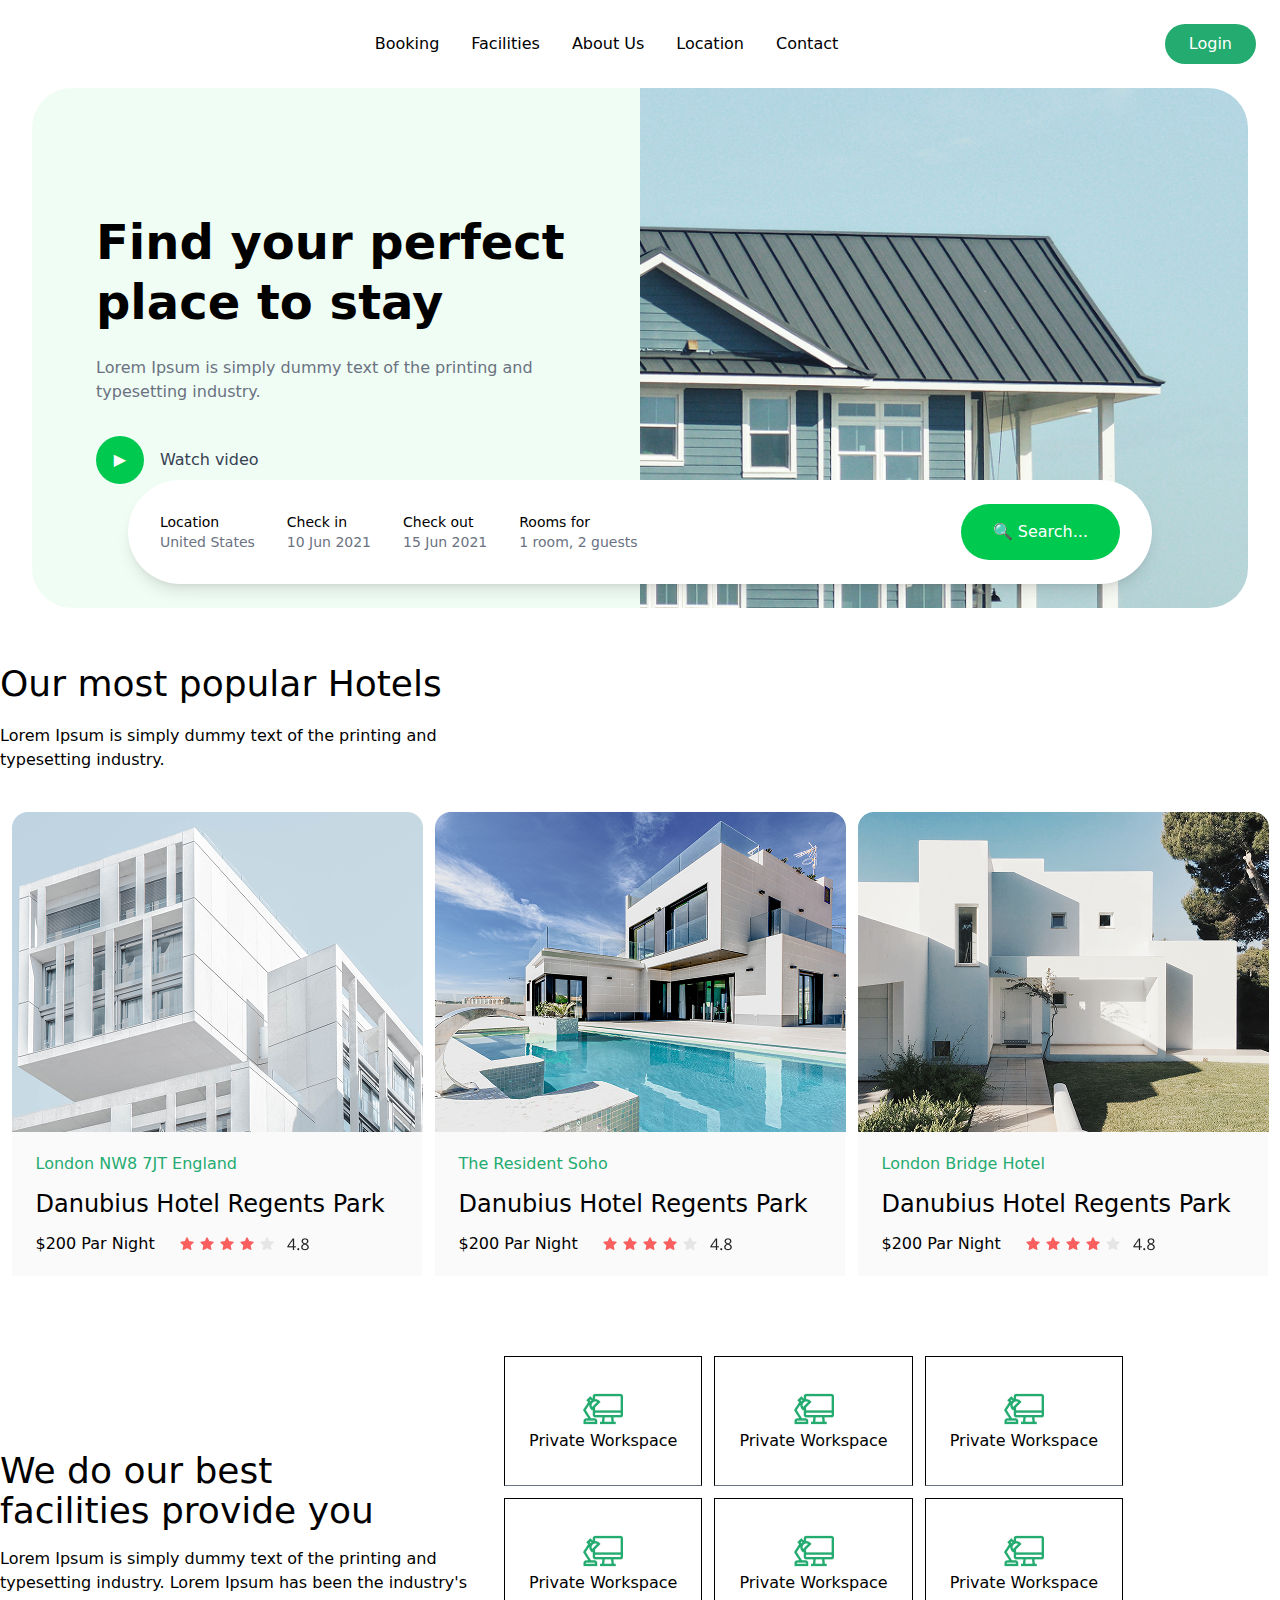
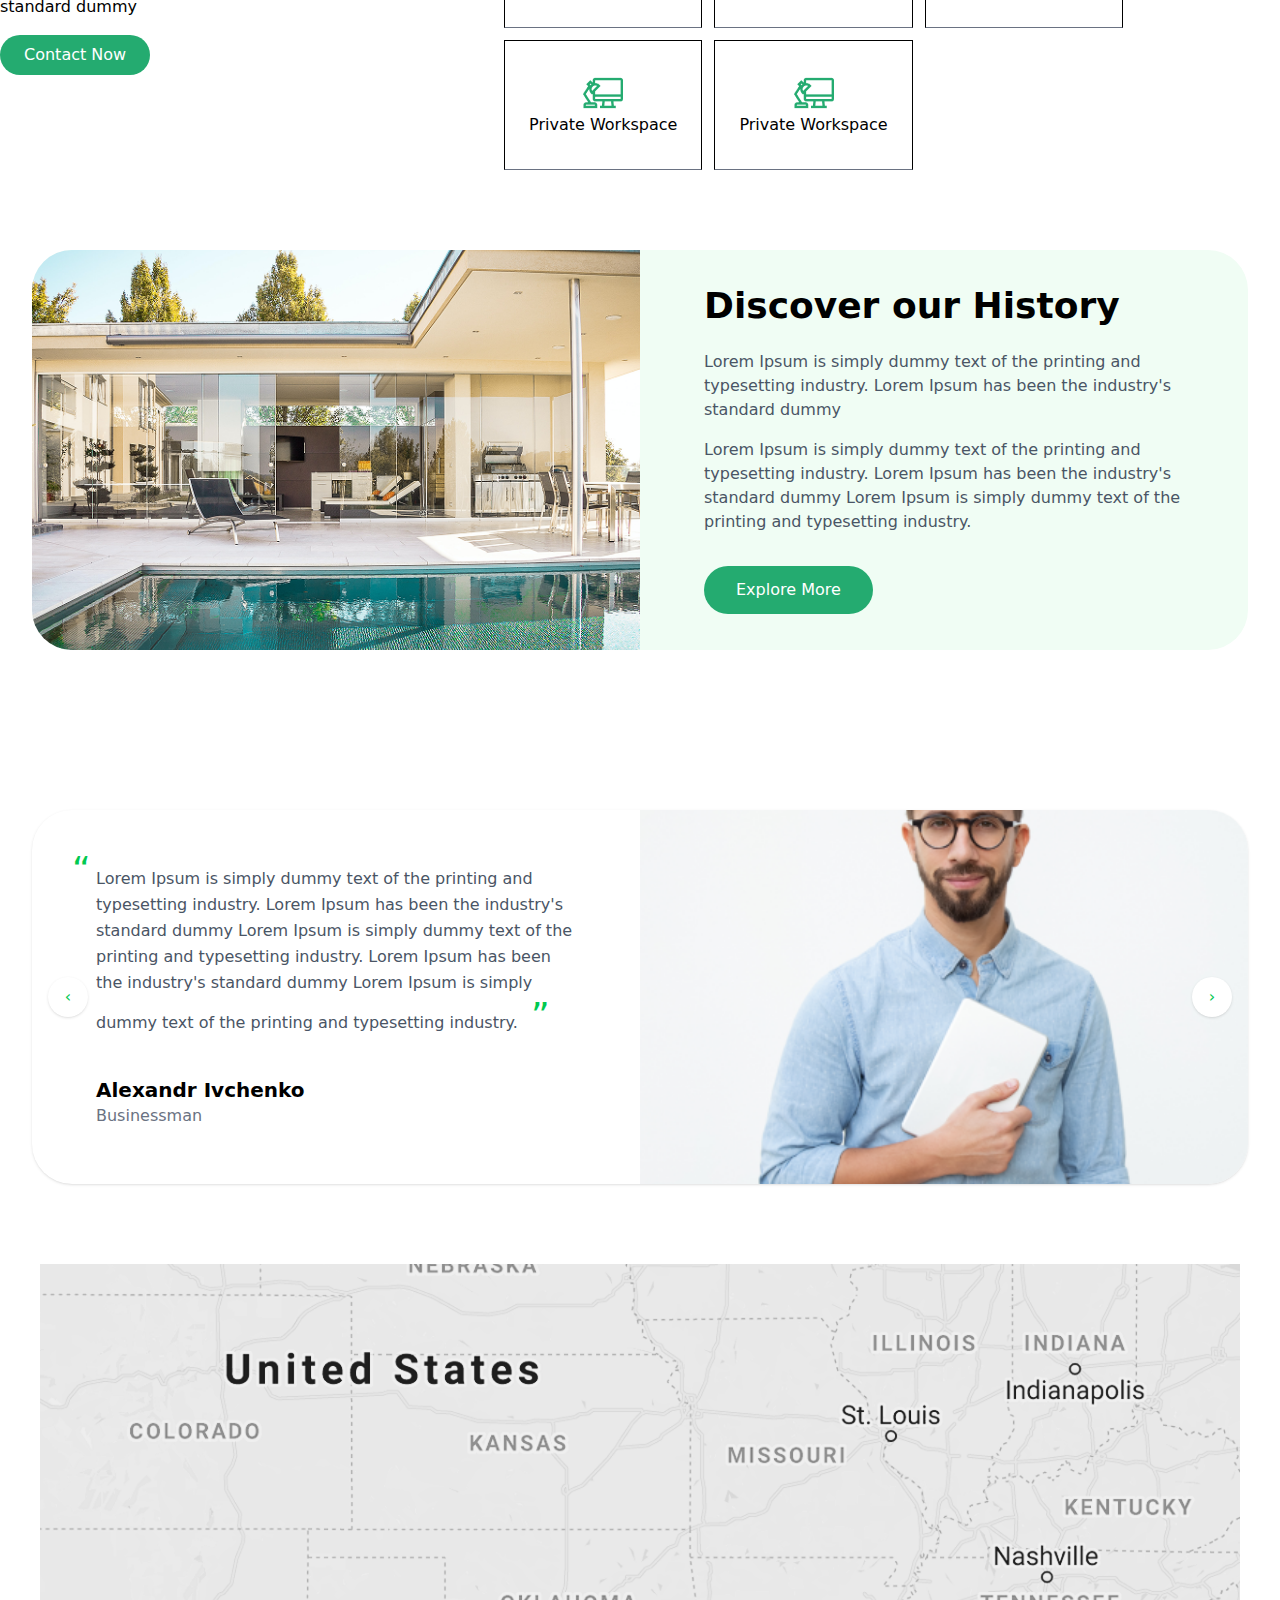
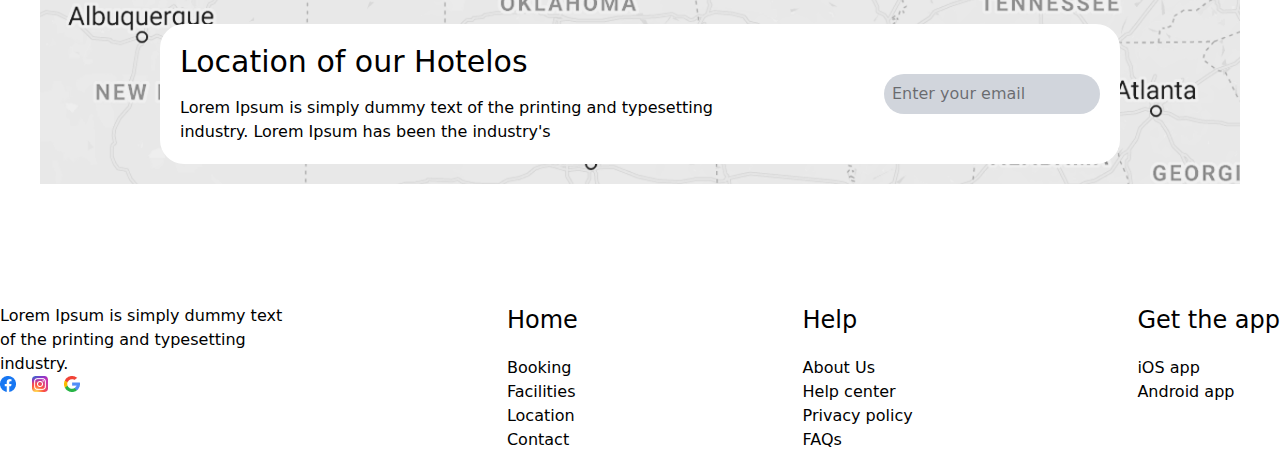
<file: src/index.html>
<!DOCTYPE html>
<html lang="en">
<head>
    <meta charset="UTF-8">
    <meta name="viewport" content="width=device-width, initial-scale=1.0">
    <title>Document</title>
    <link rel="stylesheet" href="./output.css">
</head>
<body>

    <nav class="flex items-center justify-between max-w-320 m-auto p-6">
        <p class="text-white">dzf</p>
        <div class="flex gap-8">
            <p>Booking</p>
            <p>Facilities</p>
            <p>About Us</p>
            <p>Location</p>
            <p>Contact</p>
        </div>
        <button class="bg-[#24AB70] px-6 py-2 rounded-4xl text-white">Login</button>
    </nav>


    <section class="mx-auto max-w-7xl px-8">
        <div class="grid min-h-[520px] grid-cols-2 overflow-hidden rounded-[40px] bg-white">
    
          <div class="flex flex-col justify-center bg-green-50 px-16">
            <h1 class="text-5xl font-bold leading-tight text-black">
              Find your perfect<br />place to stay
            </h1>
    
            <p class="mt-6 max-w-md text-gray-500">
              Lorem Ipsum is simply dummy text of the printing and typesetting industry.
            </p>
    
            <div class="mt-8 flex items-center gap-4">
              <div class="flex h-12 w-12 items-center justify-center
                          rounded-full bg-green-500 text-white">
                ▶
              </div>
              <span class="font-medium text-gray-700">Watch video</span>
            </div>
          </div>
    
          <div
            class="bg-cover bg-center"
            style="background-image: url(./image.png);">
          </div>
    
        </div>
    
        <div
          class="-mt-12 mx-auto flex max-w-5xl items-center justify-between relative bottom-20
                 rounded-full bg-white px-8 py-6 shadow-lg">
    
          <div class="flex gap-8 text-sm">
    
            <div>
              <p class="font-medium">Location</p>
              <p class="text-gray-500">United States</p>
            </div>
    
            <div>
              <p class="font-medium">Check in</p>
              <p class="text-gray-500">10 Jun 2021</p>
            </div>
    
            <div>
              <p class="font-medium">Check out</p>
              <p class="text-gray-500">15 Jun 2021</p>
            </div>
    
            <div>
              <p class="font-medium">Rooms for</p>
              <p class="text-gray-500">1 room, 2 guests</p>
            </div>
    
          </div>
    
          <button
            class="flex items-center gap-2 rounded-full
                   bg-green-500 px-8 py-4 text-white font-medium">
            🔍 Search...
          </button>
        </div>
    
      </section>


      <section class="flex flex-col max-w-320 m-auto gap-10">
        <div class="flex flex-col gap-5">
            <h1 class="text-4xl">Our most popular Hotels</h1>
            <p>Lorem Ipsum is simply dummy text of the printing and <br> typesetting industry.</p>
        </div>
        <div class="flex justify-center items-center gap-3">

        <div class="flex flex-col items-start">
            <img src="./image(1).png" alt="">
            <div class="bg-[#FAFAFA] flex flex-col gap-3 py-5 px-6 w-[410px]">
                <p class="text-[#24AB70]">London NW8 7JT England</p>
                <h1 class="text-2xl">Danubius Hotel Regents Park</h1>
                <div class="flex items-center gap-6">
                    <p>$200 Par Night</p>
                    <img src="./Group 10.png" alt="">
                </div>
            </div>
        </div>
        <div class="flex flex-col items-start">
            <img src="./image(1) copy.png" alt="">
            <div class="bg-[#FAFAFA] flex flex-col gap-3 py-5 px-6 w-[410px]">
                <p class="text-[#24AB70]">The Resident Soho</p>
                <h1 class="text-2xl">Danubius Hotel Regents Park</h1>
                <div class="flex items-center gap-6">
                    <p>$200 Par Night</p>
                    <img src="./Group 10.png" alt="">
                </div>
            </div>
        </div>
        <div class="flex flex-col items-start">
            <img src="./image(1) copy 2.png" alt="">
            <div class="bg-[#FAFAFA] flex flex-col gap-3 py-5 px-6 w-[410px]">
                <p class="text-[#24AB70]">London Bridge Hotel</p>
                <h1 class="text-2xl">Danubius Hotel Regents Park</h1>
                <div class="flex items-center gap-6">
                    <p>$200 Par Night</p>
                    <img src="./Group 10.png" alt="">
                </div>
            </div>
        </div>
    </div>
      </section>


      <section class="flex gap-4 items-center max-w-320 m-auto mt-20">
        <div class="flex flex-col gap-4 items-start">
            <h1 class="text-4xl">We do our best <br> facilities provide you</h1>
            <p>Lorem Ipsum is simply dummy text of the printing  and typesetting industry. Lorem Ipsum has been the industry's standard dummy </p>
            <button class="bg-[#24AB70] px-6 py-2 rounded-4xl text-white">Contact Now</button>
        </div>
        <div class="flex flex-wrap gap-3">
            <div class="border border-b-gray-500 px-6 py-8 flex flex-col items-center">
                <img src="./workspace 1.png" alt="">
                <p>Private Workspace</p>
            </div>
            <div class="border border-b-gray-500 px-6 py-8 flex flex-col items-center">
                <img src="./workspace 1.png" alt="">
                <p>Private Workspace</p>
            </div>
            <div class="border border-b-gray-500 px-6 py-8 flex flex-col items-center">
                <img src="./workspace 1.png" alt="">
                <p>Private Workspace</p>
            </div>
            <div class="border border-b-gray-500 px-6 py-8 flex flex-col items-center">
                <img src="./workspace 1.png" alt="">
                <p>Private Workspace</p>
            </div>
            <div class="border border-b-gray-500 px-6 py-8 flex flex-col items-center">
                <img src="./workspace 1.png" alt="">
                <p>Private Workspace</p>
            </div>
            <div class="border border-b-gray-500 px-6 py-8 flex flex-col items-center">
                <img src="./workspace 1.png" alt="">
                <p>Private Workspace</p>
            </div>
            <div class="border border-b-gray-500 px-6 py-8 flex flex-col items-center">
                <img src="./workspace 1.png" alt="">
                <p>Private Workspace</p>
            </div>
            <div class="border border-b-gray-500 px-6 py-8 flex flex-col items-center">
                <img src="./workspace 1.png" alt="">
                <p>Private Workspace</p>
            </div>
        </div>
      </section>


      <section class="mx-auto max-w-7xl px-8 py-20">
        <div
          class="grid grid-cols-2 overflow-hidden rounded-[40px]
                 bg-green-50">
      
          <div
            class="bg-cover bg-center h-100"
            style="background-image: url(./image\(1\)\ copy\ 3.png);">
          </div>
      
          <div class="flex flex-col justify-center px-16">
            <h2 class="text-4xl font-bold text-black">
              Discover our History
            </h2>
      
            <p class="mt-6 text-gray-600">
              Lorem Ipsum is simply dummy text of the printing and
              typesetting industry. Lorem Ipsum has been the industry's
              standard dummy
            </p>
      
            <p class="mt-4 text-gray-600">
              Lorem Ipsum is simply dummy text of the printing and
              typesetting industry. Lorem Ipsum has been the industry's
              standard dummy Lorem Ipsum is simply dummy text of the
              printing and typesetting industry.
            </p>
      
            <button
              class="mt-8 w-fit rounded-full
                     bg-[#24AB70] px-8 py-3
                     text-white font-medium
                     hover:bg-green-600 transition">
              Explore More
            </button>
          </div>
      
        </div>
      </section>

      <section class="mx-auto max-w-7xl px-8 py-20">
        <div
          class="relative grid grid-cols-2 overflow-hidden
                 rounded-[40px] bg-white shadow-sm">
      
          <div class="flex flex-col justify-center px-16 py-14">
      
            <p class="relative text-gray-600 leading-relaxed">
              <span class="absolute -left-6 -top-4 text-4xl text-green-500">“</span>
      
              Lorem Ipsum is simply dummy text of the printing and
              typesetting industry. Lorem Ipsum has been the industry's
              standard dummy Lorem Ipsum is simply dummy text of the
              printing and typesetting industry. Lorem Ipsum has been the
              industry's standard dummy Lorem Ipsum is simply dummy text of
              the printing and typesetting industry.
      
              <span class="ml-2 text-4xl text-green-500">”</span>
            </p>
      
            <h3 class="mt-10 text-xl font-semibold text-black">
              Alexandr Ivchenko
            </h3>
      
            <p class="text-gray-500">
              Businessman
            </p>
          </div>
      
          <div
            class="bg-cover bg-center"
            style="background-image: url(./Mask\ Group.png);">
          </div>
      
          <button
            class="absolute left-4 top-1/2 -translate-y-1/2
                   flex h-10 w-10 items-center justify-center
                   rounded-full bg-white shadow text-green-500">
            ‹
          </button>
      
          <button
            class="absolute right-4 top-1/2 -translate-y-1/2
                   flex h-10 w-10 items-center justify-center
                   rounded-full bg-white shadow text-green-500">
            ›
          </button>
      
        </div>
      </section>
      
      <section class="h-130 bg-center bg-cover bg-no-repeat max-w-300 m-auto" style="background-image: url(./map.png);">
        <div class="bg-white flex items-center justify-between relative top-90 rounded-3xl left-30 w-[960px] p-5">
            <div class="flex flex-col gap-4 ">
                <h1 class="text-3xl">Location of our Hotelos</h1>
                <p>Lorem Ipsum is simply dummy text of the printing and typesetting <br> industry. Lorem Ipsum has been the industry's </p>
            </div>
            <input class="bg-gray-300 py-2 px-2 rounded-4xl" type="email" name="" id="" placeholder="Enter your email">
        </div>
      </section>


      <section class="flex justify-between items-start max-w-320 m-auto mt-30">
        <div>
            <p>Lorem Ipsum is simply dummy text <br> of the printing and typesetting <br> industry.</p>
            <div class="flex items-center gap-4">
                <img src="./Group 23.png" alt="">
                <img src="Group 24.png" alt="">
                <img src="search 1.png" alt="">
            </div>
        </div>
        <div>
            <h1 class="text-2xl mb-5">Home</h1>
            <p>Booking</p>
            <p>Facilities</p>
            <p>Location</p>
            <p>Contact</p>
        </div>
        <div>
            <h1 class="text-2xl mb-5">Help</h1>
            <p>About Us</p>
            <p>Help center</p>
            <p>Privacy policy</p>
            <p>FAQs</p>
        </div>
        <div>
            <h1 class="text-2xl mb-5">Get the app</h1>
            <p>iOS app</p>
            <p>Android app</p>
        </div>
      </section>

    
</body>
</html>
</file>
<file: src/output.css>
/*! tailwindcss v4.1.18 | MIT License | https://tailwindcss.com */
@layer properties;
@layer theme, base, components, utilities;
@layer theme {
  :root, :host {
    --font-sans: ui-sans-serif, system-ui, sans-serif, "Apple Color Emoji",
      "Segoe UI Emoji", "Segoe UI Symbol", "Noto Color Emoji";
    --font-mono: ui-monospace, SFMono-Regular, Menlo, Monaco, Consolas, "Liberation Mono",
      "Courier New", monospace;
    --color-red-500: oklch(63.7% 0.237 25.331);
    --color-green-50: oklch(98.2% 0.018 155.826);
    --color-green-500: oklch(72.3% 0.219 149.579);
    --color-green-600: oklch(62.7% 0.194 149.214);
    --color-gray-50: oklch(98.5% 0.002 247.839);
    --color-gray-200: oklch(92.8% 0.006 264.531);
    --color-gray-300: oklch(87.2% 0.01 258.338);
    --color-gray-500: oklch(55.1% 0.027 264.364);
    --color-gray-600: oklch(44.6% 0.03 256.802);
    --color-gray-700: oklch(37.3% 0.034 259.733);
    --color-gray-900: oklch(21% 0.034 264.665);
    --color-black: #000;
    --color-white: #fff;
    --spacing: 0.25rem;
    --container-md: 28rem;
    --container-lg: 32rem;
    --container-4xl: 56rem;
    --container-5xl: 64rem;
    --container-6xl: 72rem;
    --container-7xl: 80rem;
    --text-sm: 0.875rem;
    --text-sm--line-height: calc(1.25 / 0.875);
    --text-lg: 1.125rem;
    --text-lg--line-height: calc(1.75 / 1.125);
    --text-xl: 1.25rem;
    --text-xl--line-height: calc(1.75 / 1.25);
    --text-2xl: 1.5rem;
    --text-2xl--line-height: calc(2 / 1.5);
    --text-3xl: 1.875rem;
    --text-3xl--line-height: calc(2.25 / 1.875);
    --text-4xl: 2.25rem;
    --text-4xl--line-height: calc(2.5 / 2.25);
    --text-5xl: 3rem;
    --text-5xl--line-height: 1;
    --font-weight-medium: 500;
    --font-weight-semibold: 600;
    --font-weight-bold: 700;
    --leading-tight: 1.25;
    --leading-relaxed: 1.625;
    --radius-lg: 0.5rem;
    --radius-2xl: 1rem;
    --radius-3xl: 1.5rem;
    --radius-4xl: 2rem;
    --default-transition-duration: 150ms;
    --default-transition-timing-function: cubic-bezier(0.4, 0, 0.2, 1);
    --default-font-family: var(--font-sans);
    --default-mono-font-family: var(--font-mono);
  }
}
@layer base {
  *, ::after, ::before, ::backdrop, ::file-selector-button {
    box-sizing: border-box;
    margin: 0;
    padding: 0;
    border: 0 solid;
  }
  html, :host {
    line-height: 1.5;
    -webkit-text-size-adjust: 100%;
    tab-size: 4;
    font-family: var(--default-font-family, ui-sans-serif, system-ui, sans-serif, "Apple Color Emoji", "Segoe UI Emoji", "Segoe UI Symbol", "Noto Color Emoji");
    font-feature-settings: var(--default-font-feature-settings, normal);
    font-variation-settings: var(--default-font-variation-settings, normal);
    -webkit-tap-highlight-color: transparent;
  }
  hr {
    height: 0;
    color: inherit;
    border-top-width: 1px;
  }
  abbr:where([title]) {
    -webkit-text-decoration: underline dotted;
    text-decoration: underline dotted;
  }
  h1, h2, h3, h4, h5, h6 {
    font-size: inherit;
    font-weight: inherit;
  }
  a {
    color: inherit;
    -webkit-text-decoration: inherit;
    text-decoration: inherit;
  }
  b, strong {
    font-weight: bolder;
  }
  code, kbd, samp, pre {
    font-family: var(--default-mono-font-family, ui-monospace, SFMono-Regular, Menlo, Monaco, Consolas, "Liberation Mono", "Courier New", monospace);
    font-feature-settings: var(--default-mono-font-feature-settings, normal);
    font-variation-settings: var(--default-mono-font-variation-settings, normal);
    font-size: 1em;
  }
  small {
    font-size: 80%;
  }
  sub, sup {
    font-size: 75%;
    line-height: 0;
    position: relative;
    vertical-align: baseline;
  }
  sub {
    bottom: -0.25em;
  }
  sup {
    top: -0.5em;
  }
  table {
    text-indent: 0;
    border-color: inherit;
    border-collapse: collapse;
  }
  :-moz-focusring {
    outline: auto;
  }
  progress {
    vertical-align: baseline;
  }
  summary {
    display: list-item;
  }
  ol, ul, menu {
    list-style: none;
  }
  img, svg, video, canvas, audio, iframe, embed, object {
    display: block;
    vertical-align: middle;
  }
  img, video {
    max-width: 100%;
    height: auto;
  }
  button, input, select, optgroup, textarea, ::file-selector-button {
    font: inherit;
    font-feature-settings: inherit;
    font-variation-settings: inherit;
    letter-spacing: inherit;
    color: inherit;
    border-radius: 0;
    background-color: transparent;
    opacity: 1;
  }
  :where(select:is([multiple], [size])) optgroup {
    font-weight: bolder;
  }
  :where(select:is([multiple], [size])) optgroup option {
    padding-inline-start: 20px;
  }
  ::file-selector-button {
    margin-inline-end: 4px;
  }
  ::placeholder {
    opacity: 1;
  }
  @supports (not (-webkit-appearance: -apple-pay-button))  or (contain-intrinsic-size: 1px) {
    ::placeholder {
      color: currentcolor;
      @supports (color: color-mix(in lab, red, red)) {
        color: color-mix(in oklab, currentcolor 50%, transparent);
      }
    }
  }
  textarea {
    resize: vertical;
  }
  ::-webkit-search-decoration {
    -webkit-appearance: none;
  }
  ::-webkit-date-and-time-value {
    min-height: 1lh;
    text-align: inherit;
  }
  ::-webkit-datetime-edit {
    display: inline-flex;
  }
  ::-webkit-datetime-edit-fields-wrapper {
    padding: 0;
  }
  ::-webkit-datetime-edit, ::-webkit-datetime-edit-year-field, ::-webkit-datetime-edit-month-field, ::-webkit-datetime-edit-day-field, ::-webkit-datetime-edit-hour-field, ::-webkit-datetime-edit-minute-field, ::-webkit-datetime-edit-second-field, ::-webkit-datetime-edit-millisecond-field, ::-webkit-datetime-edit-meridiem-field {
    padding-block: 0;
  }
  ::-webkit-calendar-picker-indicator {
    line-height: 1;
  }
  :-moz-ui-invalid {
    box-shadow: none;
  }
  button, input:where([type="button"], [type="reset"], [type="submit"]), ::file-selector-button {
    appearance: button;
  }
  ::-webkit-inner-spin-button, ::-webkit-outer-spin-button {
    height: auto;
  }
  [hidden]:where(:not([hidden="until-found"])) {
    display: none !important;
  }
}
@layer utilities {
  .absolute {
    position: absolute;
  }
  .relative {
    position: relative;
  }
  .-top-4 {
    top: calc(var(--spacing) * -4);
  }
  .top-1\/2 {
    top: calc(1/2 * 100%);
  }
  .top-90 {
    top: calc(var(--spacing) * 90);
  }
  .right-0 {
    right: calc(var(--spacing) * 0);
  }
  .right-4 {
    right: calc(var(--spacing) * 4);
  }
  .bottom-0 {
    bottom: calc(var(--spacing) * 0);
  }
  .bottom-20 {
    bottom: calc(var(--spacing) * 20);
  }
  .-left-6 {
    left: calc(var(--spacing) * -6);
  }
  .left-4 {
    left: calc(var(--spacing) * 4);
  }
  .left-6 {
    left: calc(var(--spacing) * 6);
  }
  .left-30 {
    left: calc(var(--spacing) * 30);
  }
  .m-auto {
    margin: auto;
  }
  .mx-auto {
    margin-inline: auto;
  }
  .-mt-12 {
    margin-top: calc(var(--spacing) * -12);
  }
  .mt-4 {
    margin-top: calc(var(--spacing) * 4);
  }
  .mt-6 {
    margin-top: calc(var(--spacing) * 6);
  }
  .mt-8 {
    margin-top: calc(var(--spacing) * 8);
  }
  .mt-10 {
    margin-top: calc(var(--spacing) * 10);
  }
  .mt-20 {
    margin-top: calc(var(--spacing) * 20);
  }
  .mt-30 {
    margin-top: calc(var(--spacing) * 30);
  }
  .mb-2 {
    margin-bottom: calc(var(--spacing) * 2);
  }
  .mb-3 {
    margin-bottom: calc(var(--spacing) * 3);
  }
  .mb-4 {
    margin-bottom: calc(var(--spacing) * 4);
  }
  .mb-5 {
    margin-bottom: calc(var(--spacing) * 5);
  }
  .mb-8 {
    margin-bottom: calc(var(--spacing) * 8);
  }
  .mb-10 {
    margin-bottom: calc(var(--spacing) * 10);
  }
  .mb-12 {
    margin-bottom: calc(var(--spacing) * 12);
  }
  .ml-2 {
    margin-left: calc(var(--spacing) * 2);
  }
  .ml-auto {
    margin-left: auto;
  }
  .flex {
    display: flex;
  }
  .grid {
    display: grid;
  }
  .h-10 {
    height: calc(var(--spacing) * 10);
  }
  .h-12 {
    height: calc(var(--spacing) * 12);
  }
  .h-16 {
    height: calc(var(--spacing) * 16);
  }
  .h-96 {
    height: calc(var(--spacing) * 96);
  }
  .h-100 {
    height: calc(var(--spacing) * 100);
  }
  .h-130 {
    height: calc(var(--spacing) * 130);
  }
  .min-h-\[520px\] {
    min-height: 520px;
  }
  .w-10 {
    width: calc(var(--spacing) * 10);
  }
  .w-12 {
    width: calc(var(--spacing) * 12);
  }
  .w-16 {
    width: calc(var(--spacing) * 16);
  }
  .w-80 {
    width: calc(var(--spacing) * 80);
  }
  .w-\[410px\] {
    width: 410px;
  }
  .w-\[960px\] {
    width: 960px;
  }
  .w-fit {
    width: fit-content;
  }
  .w-full {
    width: 100%;
  }
  .max-w-5xl {
    max-width: var(--container-5xl);
  }
  .max-w-6xl {
    max-width: var(--container-6xl);
  }
  .max-w-7xl {
    max-width: var(--container-7xl);
  }
  .max-w-300 {
    max-width: calc(var(--spacing) * 300);
  }
  .max-w-320 {
    max-width: calc(var(--spacing) * 320);
  }
  .max-w-lg {
    max-width: var(--container-lg);
  }
  .max-w-md {
    max-width: var(--container-md);
  }
  .-translate-y-1\/2 {
    --tw-translate-y: calc(calc(1/2 * 100%) * -1);
    translate: var(--tw-translate-x) var(--tw-translate-y);
  }
  .translate-y-1\/2 {
    --tw-translate-y: calc(1/2 * 100%);
    translate: var(--tw-translate-x) var(--tw-translate-y);
  }
  .transform {
    transform: var(--tw-rotate-x,) var(--tw-rotate-y,) var(--tw-rotate-z,) var(--tw-skew-x,) var(--tw-skew-y,);
  }
  .grid-cols-2 {
    grid-template-columns: repeat(2, minmax(0, 1fr));
  }
  .flex-col {
    flex-direction: column;
  }
  .flex-wrap {
    flex-wrap: wrap;
  }
  .items-center {
    align-items: center;
  }
  .items-start {
    align-items: flex-start;
  }
  .justify-between {
    justify-content: space-between;
  }
  .justify-center {
    justify-content: center;
  }
  .gap-2 {
    gap: calc(var(--spacing) * 2);
  }
  .gap-3 {
    gap: calc(var(--spacing) * 3);
  }
  .gap-4 {
    gap: calc(var(--spacing) * 4);
  }
  .gap-5 {
    gap: calc(var(--spacing) * 5);
  }
  .gap-6 {
    gap: calc(var(--spacing) * 6);
  }
  .gap-8 {
    gap: calc(var(--spacing) * 8);
  }
  .gap-10 {
    gap: calc(var(--spacing) * 10);
  }
  .gap-12 {
    gap: calc(var(--spacing) * 12);
  }
  .space-y-6 {
    :where(& > :not(:last-child)) {
      --tw-space-y-reverse: 0;
      margin-block-start: calc(calc(var(--spacing) * 6) * var(--tw-space-y-reverse));
      margin-block-end: calc(calc(var(--spacing) * 6) * calc(1 - var(--tw-space-y-reverse)));
    }
  }
  .self-start {
    align-self: flex-start;
  }
  .overflow-hidden {
    overflow: hidden;
  }
  .rounded-2xl {
    border-radius: var(--radius-2xl);
  }
  .rounded-3xl {
    border-radius: var(--radius-3xl);
  }
  .rounded-4xl {
    border-radius: var(--radius-4xl);
  }
  .rounded-\[40px\] {
    border-radius: 40px;
  }
  .rounded-full {
    border-radius: calc(infinity * 1px);
  }
  .rounded-lg {
    border-radius: var(--radius-lg);
  }
  .border {
    border-style: var(--tw-border-style);
    border-width: 1px;
  }
  .border-gray-300 {
    border-color: var(--color-gray-300);
  }
  .border-b-gray-500 {
    border-bottom-color: var(--color-gray-500);
  }
  .bg-\[\#24AB70\] {
    background-color: #24AB70;
  }
  .bg-\[\#FAFAFA\] {
    background-color: #FAFAFA;
  }
  .bg-gray-200 {
    background-color: var(--color-gray-200);
  }
  .bg-gray-300 {
    background-color: var(--color-gray-300);
  }
  .bg-green-50 {
    background-color: var(--color-green-50);
  }
  .bg-green-500 {
    background-color: var(--color-green-500);
  }
  .bg-white {
    background-color: var(--color-white);
  }
  .bg-cover {
    background-size: cover;
  }
  .bg-center {
    background-position: center;
  }
  .bg-no-repeat {
    background-repeat: no-repeat;
  }
  .p-5 {
    padding: calc(var(--spacing) * 5);
  }
  .p-6 {
    padding: calc(var(--spacing) * 6);
  }
  .p-8 {
    padding: calc(var(--spacing) * 8);
  }
  .px-2 {
    padding-inline: calc(var(--spacing) * 2);
  }
  .px-6 {
    padding-inline: calc(var(--spacing) * 6);
  }
  .px-8 {
    padding-inline: calc(var(--spacing) * 8);
  }
  .px-12 {
    padding-inline: calc(var(--spacing) * 12);
  }
  .px-16 {
    padding-inline: calc(var(--spacing) * 16);
  }
  .py-2 {
    padding-block: calc(var(--spacing) * 2);
  }
  .py-3 {
    padding-block: calc(var(--spacing) * 3);
  }
  .py-4 {
    padding-block: calc(var(--spacing) * 4);
  }
  .py-5 {
    padding-block: calc(var(--spacing) * 5);
  }
  .py-6 {
    padding-block: calc(var(--spacing) * 6);
  }
  .py-8 {
    padding-block: calc(var(--spacing) * 8);
  }
  .py-12 {
    padding-block: calc(var(--spacing) * 12);
  }
  .py-14 {
    padding-block: calc(var(--spacing) * 14);
  }
  .py-20 {
    padding-block: calc(var(--spacing) * 20);
  }
  .pr-8 {
    padding-right: calc(var(--spacing) * 8);
  }
  .pb-6 {
    padding-bottom: calc(var(--spacing) * 6);
  }
  .text-left {
    text-align: left;
  }
  .text-2xl {
    font-size: var(--text-2xl);
    line-height: var(--tw-leading, var(--text-2xl--line-height));
  }
  .text-3xl {
    font-size: var(--text-3xl);
    line-height: var(--tw-leading, var(--text-3xl--line-height));
  }
  .text-4xl {
    font-size: var(--text-4xl);
    line-height: var(--tw-leading, var(--text-4xl--line-height));
  }
  .text-5xl {
    font-size: var(--text-5xl);
    line-height: var(--tw-leading, var(--text-5xl--line-height));
  }
  .text-lg {
    font-size: var(--text-lg);
    line-height: var(--tw-leading, var(--text-lg--line-height));
  }
  .text-sm {
    font-size: var(--text-sm);
    line-height: var(--tw-leading, var(--text-sm--line-height));
  }
  .text-xl {
    font-size: var(--text-xl);
    line-height: var(--tw-leading, var(--text-xl--line-height));
  }
  .leading-relaxed {
    --tw-leading: var(--leading-relaxed);
    line-height: var(--leading-relaxed);
  }
  .leading-tight {
    --tw-leading: var(--leading-tight);
    line-height: var(--leading-tight);
  }
  .font-bold {
    --tw-font-weight: var(--font-weight-bold);
    font-weight: var(--font-weight-bold);
  }
  .font-medium {
    --tw-font-weight: var(--font-weight-medium);
    font-weight: var(--font-weight-medium);
  }
  .font-semibold {
    --tw-font-weight: var(--font-weight-semibold);
    font-weight: var(--font-weight-semibold);
  }
  .text-\[\#24AB70\] {
    color: #24AB70;
  }
  .text-black {
    color: var(--color-black);
  }
  .text-gray-500 {
    color: var(--color-gray-500);
  }
  .text-gray-600 {
    color: var(--color-gray-600);
  }
  .text-gray-700 {
    color: var(--color-gray-700);
  }
  .text-gray-900 {
    color: var(--color-gray-900);
  }
  .text-green-500 {
    color: var(--color-green-500);
  }
  .text-green-600 {
    color: var(--color-green-600);
  }
  .text-red-500 {
    color: var(--color-red-500);
  }
  .text-white {
    color: var(--color-white);
  }
  .shadow {
    --tw-shadow: 0 1px 3px 0 var(--tw-shadow-color, rgb(0 0 0 / 0.1)), 0 1px 2px -1px var(--tw-shadow-color, rgb(0 0 0 / 0.1));
    box-shadow: var(--tw-inset-shadow), var(--tw-inset-ring-shadow), var(--tw-ring-offset-shadow), var(--tw-ring-shadow), var(--tw-shadow);
  }
  .shadow-2xl {
    --tw-shadow: 0 25px 50px -12px var(--tw-shadow-color, rgb(0 0 0 / 0.25));
    box-shadow: var(--tw-inset-shadow), var(--tw-inset-ring-shadow), var(--tw-ring-offset-shadow), var(--tw-ring-shadow), var(--tw-shadow);
  }
  .shadow-lg {
    --tw-shadow: 0 10px 15px -3px var(--tw-shadow-color, rgb(0 0 0 / 0.1)), 0 4px 6px -4px var(--tw-shadow-color, rgb(0 0 0 / 0.1));
    box-shadow: var(--tw-inset-shadow), var(--tw-inset-ring-shadow), var(--tw-ring-offset-shadow), var(--tw-ring-shadow), var(--tw-shadow);
  }
  .shadow-md {
    --tw-shadow: 0 4px 6px -1px var(--tw-shadow-color, rgb(0 0 0 / 0.1)), 0 2px 4px -2px var(--tw-shadow-color, rgb(0 0 0 / 0.1));
    box-shadow: var(--tw-inset-shadow), var(--tw-inset-ring-shadow), var(--tw-ring-offset-shadow), var(--tw-ring-shadow), var(--tw-shadow);
  }
  .shadow-sm {
    --tw-shadow: 0 1px 3px 0 var(--tw-shadow-color, rgb(0 0 0 / 0.1)), 0 1px 2px -1px var(--tw-shadow-color, rgb(0 0 0 / 0.1));
    box-shadow: var(--tw-inset-shadow), var(--tw-inset-ring-shadow), var(--tw-ring-offset-shadow), var(--tw-ring-shadow), var(--tw-shadow);
  }
  .shadow-xl {
    --tw-shadow: 0 20px 25px -5px var(--tw-shadow-color, rgb(0 0 0 / 0.1)), 0 8px 10px -6px var(--tw-shadow-color, rgb(0 0 0 / 0.1));
    box-shadow: var(--tw-inset-shadow), var(--tw-inset-ring-shadow), var(--tw-ring-offset-shadow), var(--tw-ring-shadow), var(--tw-shadow);
  }
  .transition {
    transition-property: color, background-color, border-color, outline-color, text-decoration-color, fill, stroke, --tw-gradient-from, --tw-gradient-via, --tw-gradient-to, opacity, box-shadow, transform, translate, scale, rotate, filter, -webkit-backdrop-filter, backdrop-filter, display, content-visibility, overlay, pointer-events;
    transition-timing-function: var(--tw-ease, var(--default-transition-timing-function));
    transition-duration: var(--tw-duration, var(--default-transition-duration));
  }
  .hover\:bg-gray-50 {
    &:hover {
      @media (hover: hover) {
        background-color: var(--color-gray-50);
      }
    }
  }
  .hover\:bg-green-600 {
    &:hover {
      @media (hover: hover) {
        background-color: var(--color-green-600);
      }
    }
  }
  .hover\:text-black {
    &:hover {
      @media (hover: hover) {
        color: var(--color-black);
      }
    }
  }
  .md\:grid-cols-2 {
    @media (width >= 48rem) {
      grid-template-columns: repeat(2, minmax(0, 1fr));
    }
  }
}
@property --tw-translate-x {
  syntax: "*";
  inherits: false;
  initial-value: 0;
}
@property --tw-translate-y {
  syntax: "*";
  inherits: false;
  initial-value: 0;
}
@property --tw-translate-z {
  syntax: "*";
  inherits: false;
  initial-value: 0;
}
@property --tw-rotate-x {
  syntax: "*";
  inherits: false;
}
@property --tw-rotate-y {
  syntax: "*";
  inherits: false;
}
@property --tw-rotate-z {
  syntax: "*";
  inherits: false;
}
@property --tw-skew-x {
  syntax: "*";
  inherits: false;
}
@property --tw-skew-y {
  syntax: "*";
  inherits: false;
}
@property --tw-space-y-reverse {
  syntax: "*";
  inherits: false;
  initial-value: 0;
}
@property --tw-border-style {
  syntax: "*";
  inherits: false;
  initial-value: solid;
}
@property --tw-leading {
  syntax: "*";
  inherits: false;
}
@property --tw-font-weight {
  syntax: "*";
  inherits: false;
}
@property --tw-shadow {
  syntax: "*";
  inherits: false;
  initial-value: 0 0 #0000;
}
@property --tw-shadow-color {
  syntax: "*";
  inherits: false;
}
@property --tw-shadow-alpha {
  syntax: "<percentage>";
  inherits: false;
  initial-value: 100%;
}
@property --tw-inset-shadow {
  syntax: "*";
  inherits: false;
  initial-value: 0 0 #0000;
}
@property --tw-inset-shadow-color {
  syntax: "*";
  inherits: false;
}
@property --tw-inset-shadow-alpha {
  syntax: "<percentage>";
  inherits: false;
  initial-value: 100%;
}
@property --tw-ring-color {
  syntax: "*";
  inherits: false;
}
@property --tw-ring-shadow {
  syntax: "*";
  inherits: false;
  initial-value: 0 0 #0000;
}
@property --tw-inset-ring-color {
  syntax: "*";
  inherits: false;
}
@property --tw-inset-ring-shadow {
  syntax: "*";
  inherits: false;
  initial-value: 0 0 #0000;
}
@property --tw-ring-inset {
  syntax: "*";
  inherits: false;
}
@property --tw-ring-offset-width {
  syntax: "<length>";
  inherits: false;
  initial-value: 0px;
}
@property --tw-ring-offset-color {
  syntax: "*";
  inherits: false;
  initial-value: #fff;
}
@property --tw-ring-offset-shadow {
  syntax: "*";
  inherits: false;
  initial-value: 0 0 #0000;
}
@layer properties {
  @supports ((-webkit-hyphens: none) and (not (margin-trim: inline))) or ((-moz-orient: inline) and (not (color:rgb(from red r g b)))) {
    *, ::before, ::after, ::backdrop {
      --tw-translate-x: 0;
      --tw-translate-y: 0;
      --tw-translate-z: 0;
      --tw-rotate-x: initial;
      --tw-rotate-y: initial;
      --tw-rotate-z: initial;
      --tw-skew-x: initial;
      --tw-skew-y: initial;
      --tw-space-y-reverse: 0;
      --tw-border-style: solid;
      --tw-leading: initial;
      --tw-font-weight: initial;
      --tw-shadow: 0 0 #0000;
      --tw-shadow-color: initial;
      --tw-shadow-alpha: 100%;
      --tw-inset-shadow: 0 0 #0000;
      --tw-inset-shadow-color: initial;
      --tw-inset-shadow-alpha: 100%;
      --tw-ring-color: initial;
      --tw-ring-shadow: 0 0 #0000;
      --tw-inset-ring-color: initial;
      --tw-inset-ring-shadow: 0 0 #0000;
      --tw-ring-inset: initial;
      --tw-ring-offset-width: 0px;
      --tw-ring-offset-color: #fff;
      --tw-ring-offset-shadow: 0 0 #0000;
    }
  }
}
</file>
